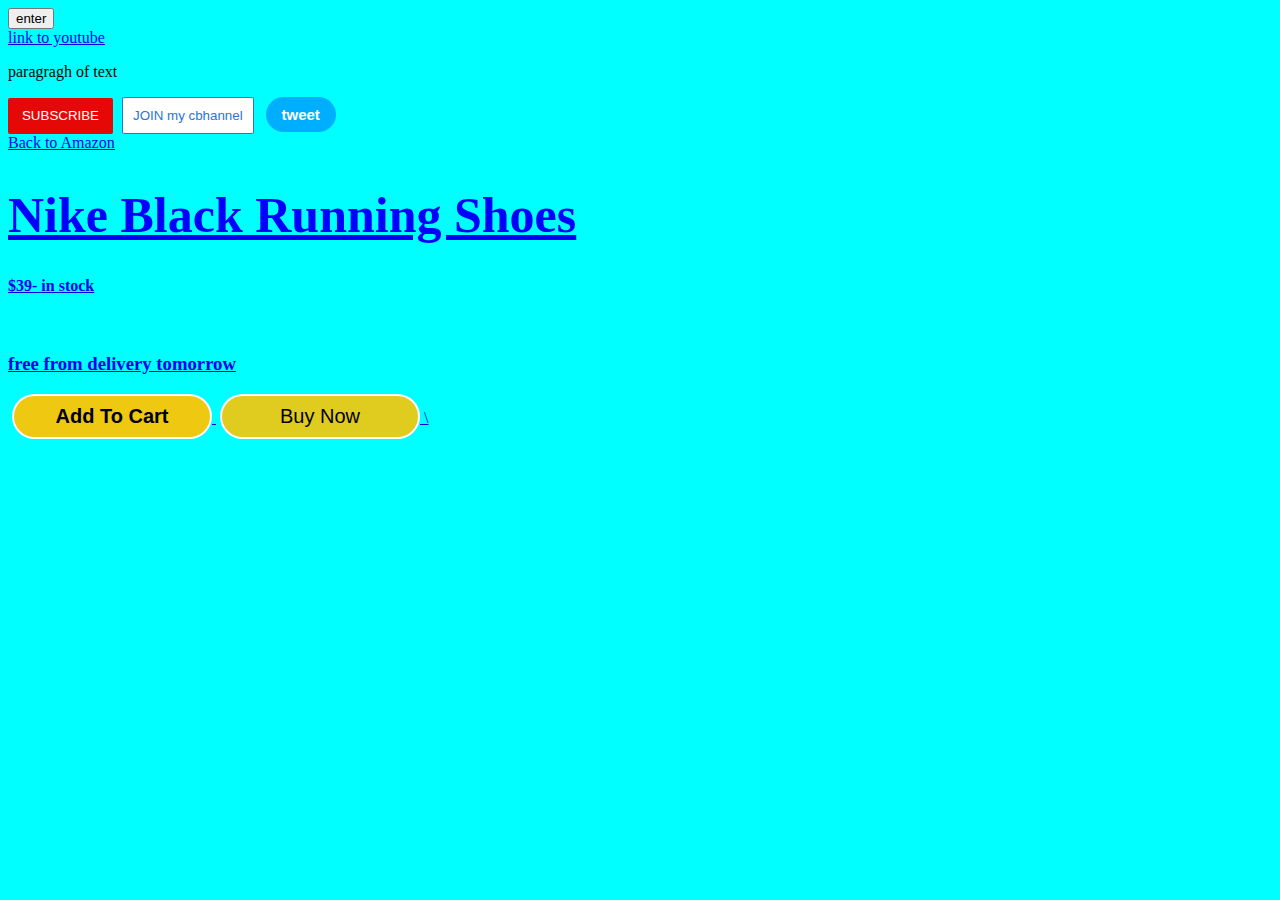
<file: 19th.html>
<!DOCTYPE html>
<html lang="en">
<head>
    <meta charset="UTF-8">
    <meta name="viewport" content="width=device-width, initial-scale=1.0">
    <title>Document</title>
</head>
<body class="body"> 
    <button>enter</button><br>
    <a href="https://www.youtube.com/" target="_blank">link to youtube</a>
    <p>paragragh of text</p>
    <style>
      .SUBSCRIBE{
        background-color:rgb(230, 7, 7);
        color: white;
        border: none;
        height:36px;
        width: 105px;
        border-radius: 2px;
        cursor: pointer;
        margin-right: 5px;
        border-width: 1px;
        transition: opacity 1s;
      
      }
      .SUBSCRIBE:hover{
        /* background-color: aquamarine; */
        opacity: 2;

      }
      .SUBSCRIBE:active{
        opacity: 3;
      }
    
      
     .join:hover{
      background-color: aquamarine;
      color: white;

     }   
     .join:active{
      opacity: 0.8;
     }
     
      
      .join{
        background-color: white;
        border-color: rgb(41, 118, 211);
        border-radius: 4%;
        cursor: pointer;
        border-style: solid;
        color:rgb(41, 118, 211);
        border-width: 1px;
        transition: background-color 1s;
        padding-left: 10px;
        padding-top: 10px;
        padding-bottom: 10px;
        padding-right: 10px;
        
        
      }
      
        
        
      
      .Tweet{
        background-color: rgb(0, 174, 255);
        border-radius: 17.5px;
        height: 35px;
        width: 70px;
        border-color: white;
        border-style: solid;
        cursor: pointer;
        font-size: 15px;
        color: white;
        font-weight: bold;
        margin-left: 8px;
        border: none;
        box-shadow: 5px 5px black (0, 0, 0.15)
        transition; box-shadow: 2s


      }
      .Tweet:hover{
        box-shadow: 5px 5px black (0, 0, 0.15)

      }
      .blackRunning{
      font-weight: 600px;
      cursor: grab;
      font-size: 50px;
      color: blue;



      }
      .buynow{
        width: 200px;
        height: 45px;
        border-radius: 60px;
        background-color: rgba(255, 196, 0, 0.877);
        border-color: white;
        border-style: solid;
        font-size: 20px;
        margin-left: 4px;
        font-weight:lighter; 

      }
        
      .addtocart{
        width: 200px;
        height: 45px;
        border-radius: 60px;
        background-color: rgba(255, 196, 0, 0.932);
        border-color: white;
        border-style: solid;
        font-size: 20px;
        margin-left: 4px;
        font-weight: bold;
      }
      
        
      
      


    </style>
    <style>
      .body{
        background-color: aqua;
      }
    </style>
<button class="SUBSCRIBE">SUBSCRIBE</button> 
<button class="join">JOIN my cbhannel</button>
<button class="Tweet">tweet</button> <br>
<u>
 <a href="https://www.Amazon.com/">Back to Amazon</h4> 
</u>
<h1 class="blackRunning">Nike Black Running Shoes</h1>
<h4>$39- in stock</h4> <br>
<h3>free from delivery tomorrow</h3>
<button class="addtocart">Add To Cart</button>
<button class="buynow"> Buy Now</button>


</body>
</html>



    
    
    



\
</file>
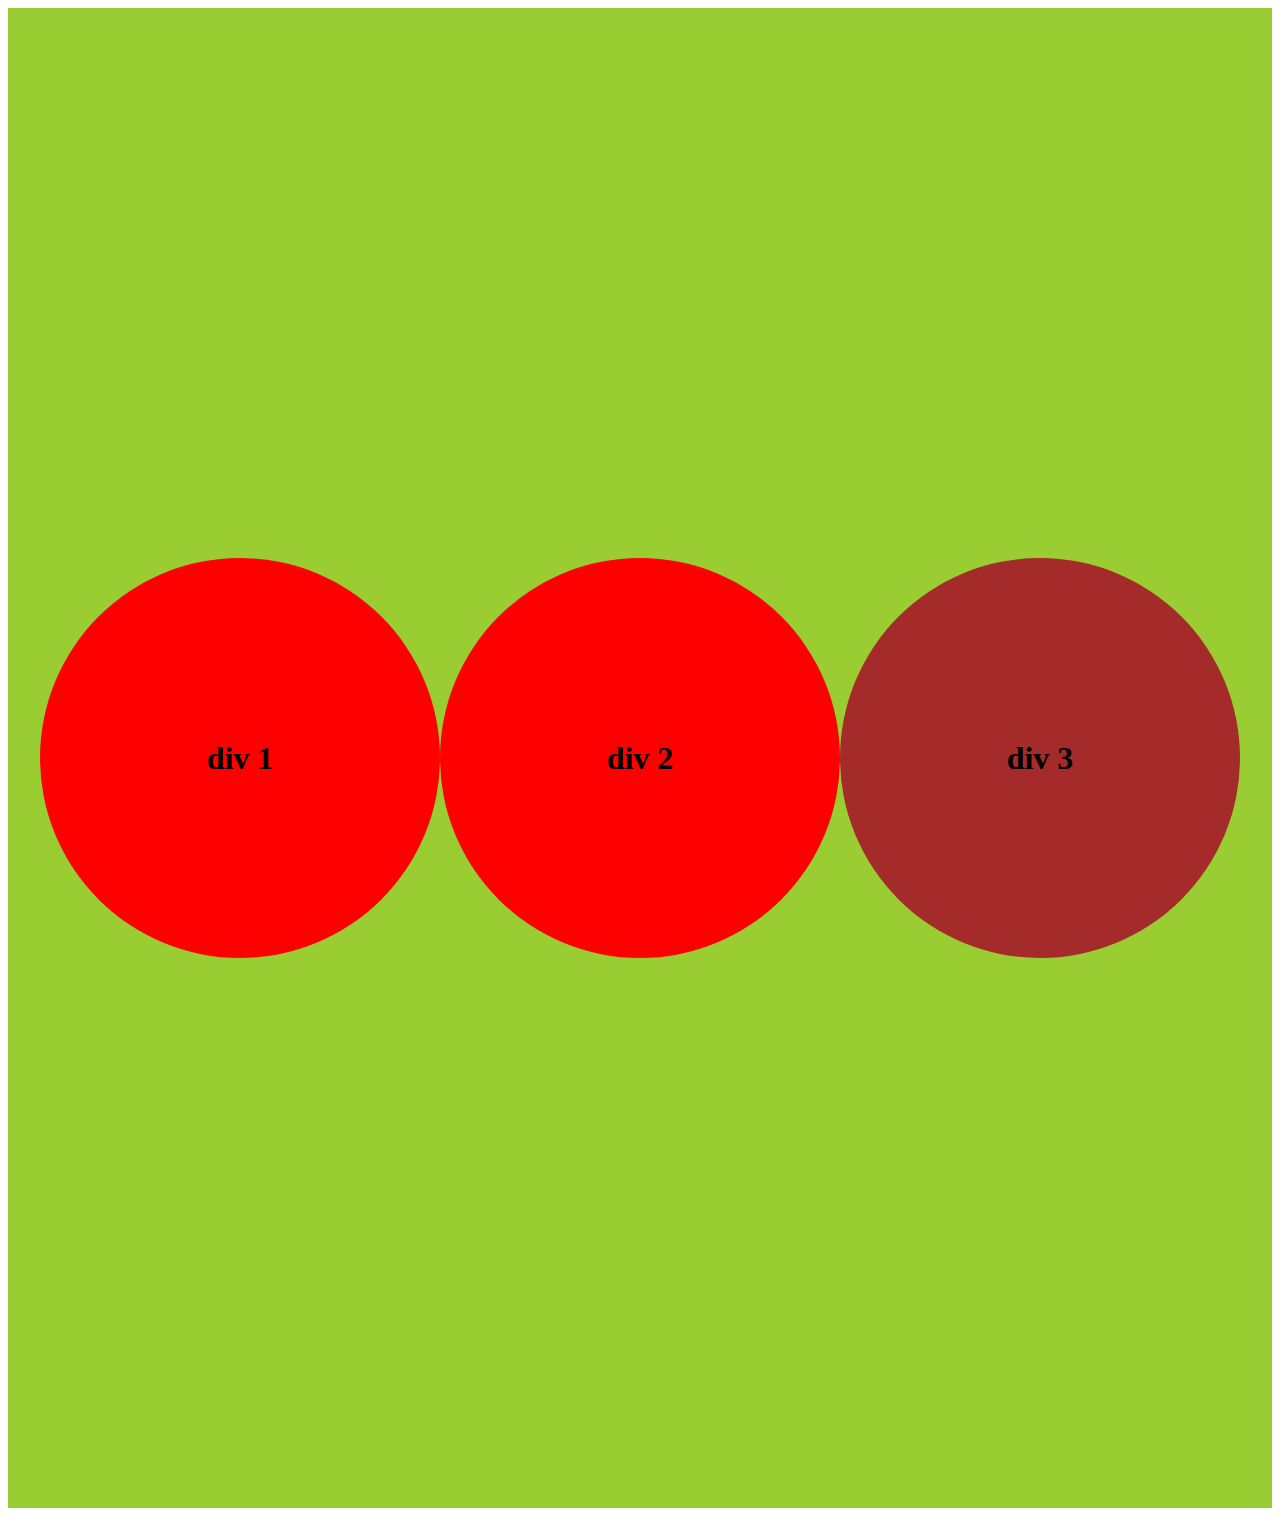
<file: Div Circle.html>
<!DOCTYPE html>
<html lang="en">
<head>
    <meta charset="UTF-8">
    <meta name="viewport" content="width=device-width, initial-scale=1.0">
    <title>Document</title>
    <style>
        section{
            background-color: yellowgreen;
            width: 100%;
            height: 1500px; 
             align-items: center;
             justify-content: center;
             display: flex;
        }
        
        div{
            background-color: red;
            width: 400px;
            height: 400px;
            border-radius: 50%;
            display: flex;
            justify-content: center;
    align-items: inherit;



    
        }
       .inherited{
        background-color: brown;
        display: flex;
        justify-content: center;
        align-items: inherit;
       }
    </style>
</head>
<body>
    <section>
        

  <div>
    <h1>div 1</h1>
 </div><br>
 <div>
<h1>div 2</h1>
 </div>       
 
 <div class="inherited">
    <h1>div 3</h1><br>
    
        

        
    </div>

 

 </div>

</section>
</body>
</html>
</file>
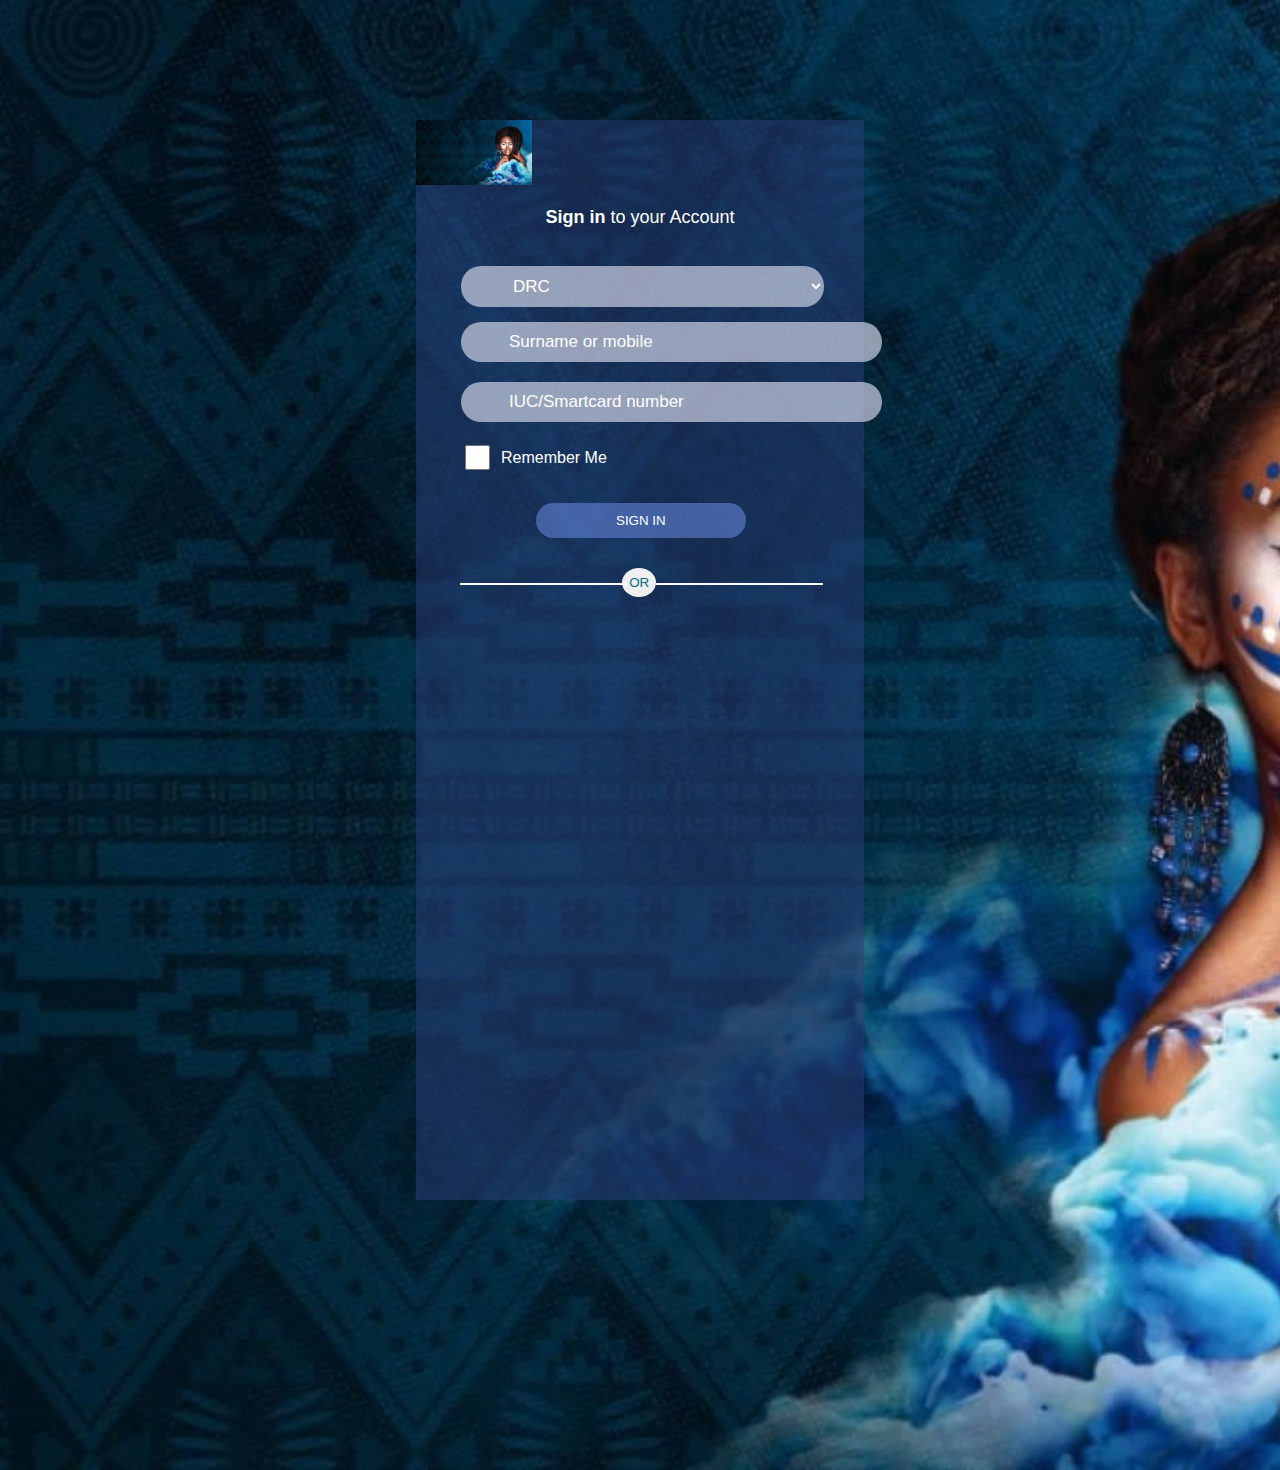
<file: dstvmain.html>
<!DOCTYPE html>
<html lang="en">
<head>
    <meta charset="UTF-8">
    <meta name="viewport" content="width=device-width, initial-scale=1.0">
    <title>Dstv project</title>
    <link rel="stylesheet" href="dstvmain.css">
</head>
<body>
   <div class="dstv-container">
<div class="dstv-section">
<div>
    <img src="cb092163-3164-4bcd-bc38-0fc2272825a3.jpg" alt="dstv-logo">
    <p class="sign-par"><b>Sign in</b> to your Account</p>
</div>
<div class="sign-in-container">
    <select class="country-options">
        <option>DRC</option>
        <option>Ghana</option>
        <option>Eqypt</option>
        <option>Uganda</option>
        <option>Botwana</option>
        <option>Kenya</option>
        <option>Nigeria</option>
    </select>
    <input class="surname" type="text" placeholder="Surname or mobile">
    <input class="surname" type="text" placeholder="IUC/Smartcard number">
    <div class="check-bar">
        <input class="checkbox" type="checkbox">
        <label>Remember Me</label>
    </div>
    <button class="btn">SIGN IN</button>
    <div class="or-bar">
        <button>OR</button>
        
    </div>
</div>
</div>
   </div> 
</body>





<script src="index.js">

    
</script>
</html>
</file>
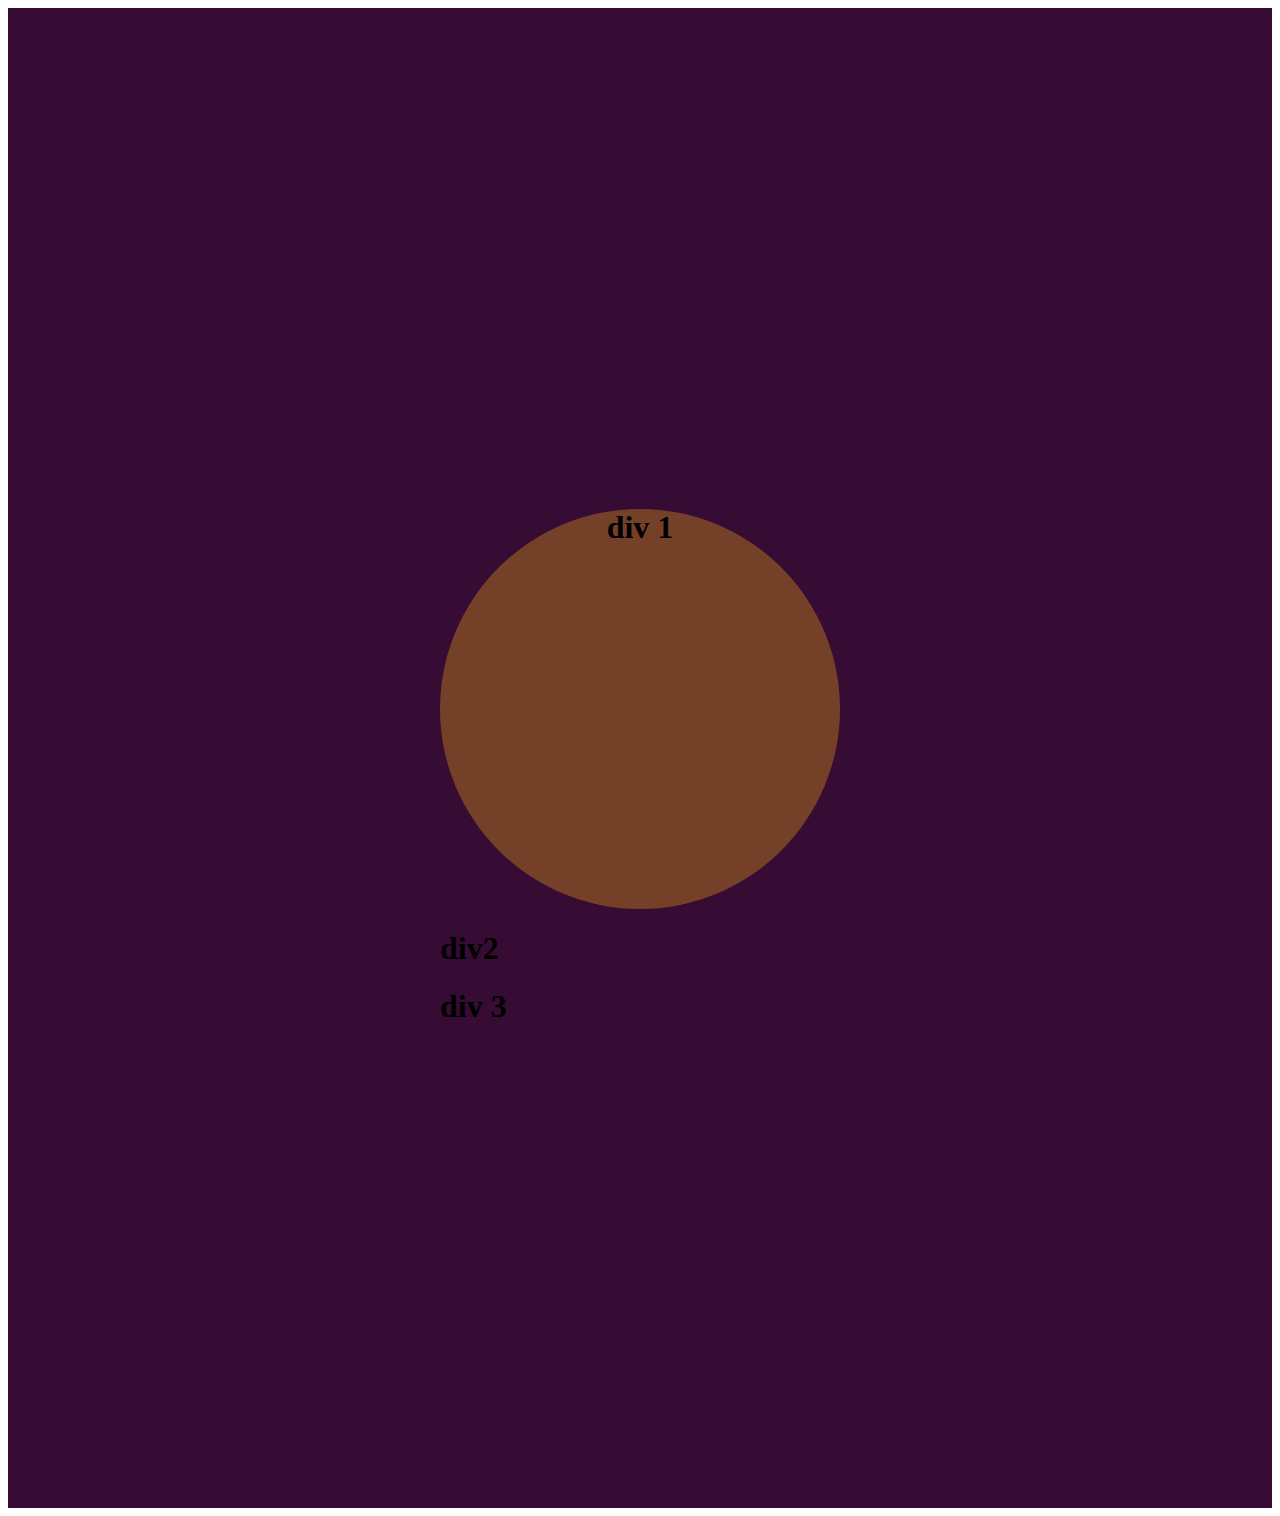
<file: positioning.html>
<!DOCTYPE html>
<html lang="en">
<head>
  <meta charset="UTF-8">
  <meta name="viewport" content="width=device-width, initial-scale=1.0">
<link rel="stylesheet" href="">

  <title class="stage 0">GUARDIAN CREDIT</title>
  <style>
  .section{
    background-color: rgb(54, 11, 52) ;
    width: 100%;
    height: 1500px;
    align-items: center;
    justify-content: center;
    display: flex;
    }
    .h1{
      background-color: rgba(219, 150, 20, 0.384);
      width:400px ;
      height: 400px ;
      border-radius: 50%;
      display: flex;
      align-items: inherit;
      justify-content: center;
       

    }

  </style>
<head>
  <body>
    <section class="section">
      <div><br>
        <h1 class="h1"> div 1</h1>
        <div>
          <h1>div2</h1>
<div>
  <h1>div 3</h1>
</div>
        </div>

      </div>
    </section>
  </body>
</head>
</file>
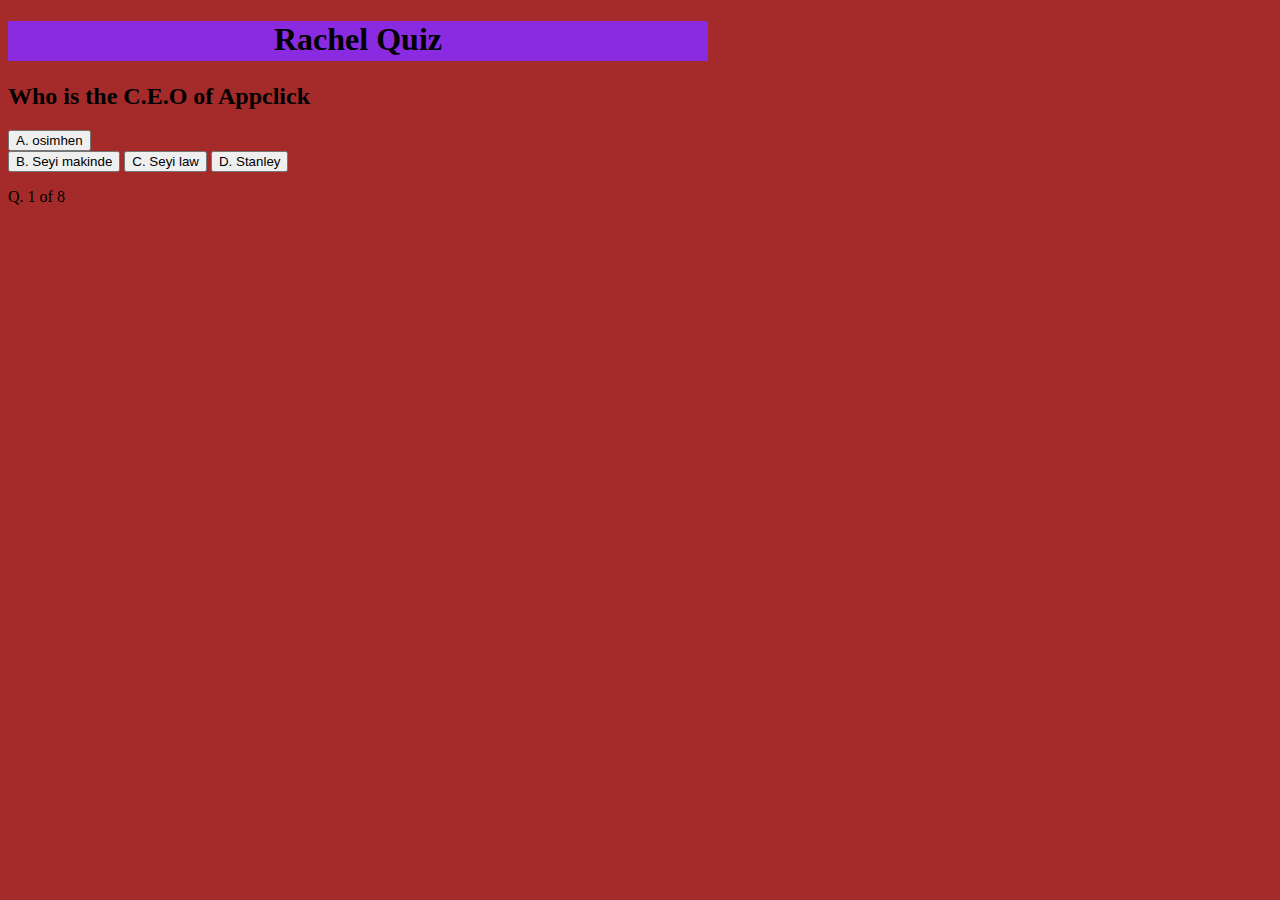
<file: quiz.html>
<!DOCTYPE html>
<html lang="en">
<head>
  <meta charset="UTF-8">
  <meta name="viewport" content="width=, initial-scale=1.0">
  <title>Document</title>
</head>
<body class="body">
  <h1>
    <div  class="Rachel">Rachel Quiz</div>
  </h1>
</body>
</html>
<style>
  .body{
    background-color: brown
    
  }
  
</style>
<style>
  .Rachel{
    text-align: center;
    width: 700px;
    background-color: blueviolet;
    height: 40px;
    border-radius: 1px;
  
  }
</style>
  

<div>
  <h2> Who is the C.E.O of Appclick</h2>
  <div>

<button class="option list">A. osimhen</button>
<div></div>
<button class="option list">B. Seyi makinde</button>
<button class="option list" >C. Seyi law</button>
<button class="option list">D. Stanley</button>

</div>

<p>Q. 1 of 8</p>
<style>
.optionlist{
  background-color: rgb(245, 245, 10);
}
</style>
</file>
<file: dstvmain.css>
body{
    margin:0;
    padding:0;
    box-sizing: border-box;
    font-family: Arial;
}
.dstv-container{
    height:150vh;
    width: 100%;
    background: url(cb092163-3164-4bcd-bc38-0fc2272825a3.jpg);
    background-position: center;
    background-size: cover;
    padding-top:120px;
}
.dstv-section{
    height:120vh;
    width:35%;
    margin:auto;
    background: rgba(41, 62, 122, 0.5);
    
}
img{
    height:65px;
}
.sign-par{
    text-align: center;
    color: #fff;
    font-size: 18px;

}
.sign-in-container{
    padding-left: 45px;
   
}
.country-options{
    width:90%;
    padding:10px;
    background: rgba(205,209, 228,0.7);
    color:white;
    font-size: 17px;
    border:none;
    border-radius: 20px;
    outline: none;
    padding-left:48px;
    margin-bottom: 15px;
    margin-top: 20px;
    

}
.country-options option{
    color:black;
    font-size: 18px;
}
.sign-in-container .surname{
    width:90%;
    padding:10px;
    background: rgba(205,209, 228,0.7);
    color:white;
    font-size: 17px;
    border:none;
    border-radius: 20px;
    outline: none;
    padding-left:48px;
    margin-bottom: 20px;
    
}
.sign-in-container input::placeholder{
    color:white;

}
.checkbox{
    height:25px;
    width: 25px;
    display: flex;
    
}
.check-bar{
    display:flex;
}
.check-bar label{
    align-content: center;
    color:#fff;
    padding-left: 8px;
}
.btn{
    margin-top:30px;
    padding:10px 80px;
    border-radius:20px;
    border: none;
    text-align: center;
    background: rgba(113, 147, 239, 0.5);
    color:#fff;
    margin-left:75px;
    transition: 0.5s ease;
    margin-bottom: 30px;
}
.btn:hover{
    opacity:0.5;
    
}
.or-bar button{
    border-radius: 100%;
    padding:7px;
    border: none;
    color: rgb(4, 109, 135);
    margin-left:40%;
    margin-right:60%;
    position: relative;
    margin-botom: 80px;


}
.or-bar button::before{
    content: "";
    width:167px;
    height:2px;
    background: #fff;
    position:absolute;
    top:15px;
    left:0;
    right:0;
    margin-left:-162px;
}
.or-bar button::after{
    content: "";
    width:167px;
    height:2px;
    background: #fff;
    position:absolute;
    top:15px;
    left:0;
    right:0;
    margin-left:34px;
}
</file>
